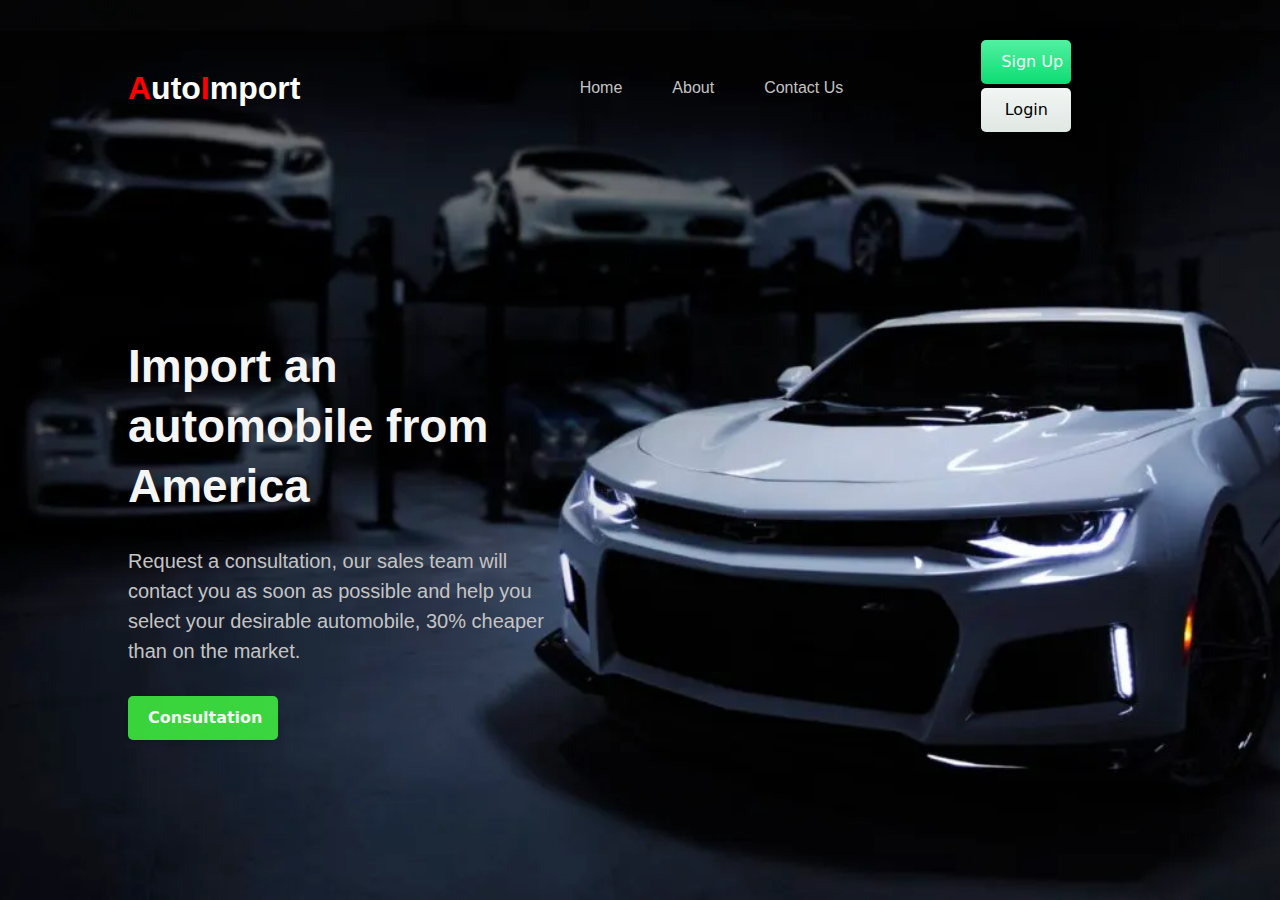
<file: index.html>
<!DOCTYPE html>
<html lang="en">
<head>
    <meta charset="UTF-8">
    <title>Car</title>
  <link rel="stylesheet" href="css/style.css">
  <link rel="stylesheet" href="https://cdnjs.cloudflare.com/ajax/libs/font-awesome/6.3.0/css/all.min.css" integrity="sha512-SzlrxWUlpfuzQ+pcUCosxcglQRNAq/DZjVsC0lE40xsADsfeQoEypE+enwcOiGjk/bSuGGKHEyjSoQ1zVisanQ==" crossorigin="anonymous" referrerpolicy="no-referrer" />
</head>
<body>
<div class="bg_image">
   <div class="container">
     <nav class="navbar">
       <div class="row">
         <div class="brand col-3">
           <h1>
             <span>A</span>uto<span>I</span>mport
           </h1>

         </div>

         <div class="col-2">
         </div>

         <div class="menu col-5">

           <ul>
             <li>
               <a href="index.html">
                 Home
               </a>
             </li>

             <li>
               <a href="about.html">
                 About
               </a>
             </li>

             <li>
               <a href="contact.html">
                 Contact Us
               </a>
             </li>

           </ul>

         </div>

         <div class="col-2">
             <a href="signup.html" target="_blank" class="button bg_color_btn">Sign Up</a>

             <a href="login.html" target="_blank" class="button bg_color_btn">Login</a>
         </div>

       </div>
     </nav>

     <div class="our_job">

      <div class="title col-5">
        <h2>
          Import an automobile from America
        </h2>
      </div>

       <div class="description col-5">
        <p>
          Request a consultation,
          our sales team will contact you as soon as
          possible and help you select your desirable automobile,
          30% cheaper than on the market.
        </p>
       </div>

       <div class="btn_div">
           <a href="about.html" class="btn bg_color_btn">
             Consultation
           </a>
       </div>

     </div>

   </div>

</div>

</body>
</html>
</file>
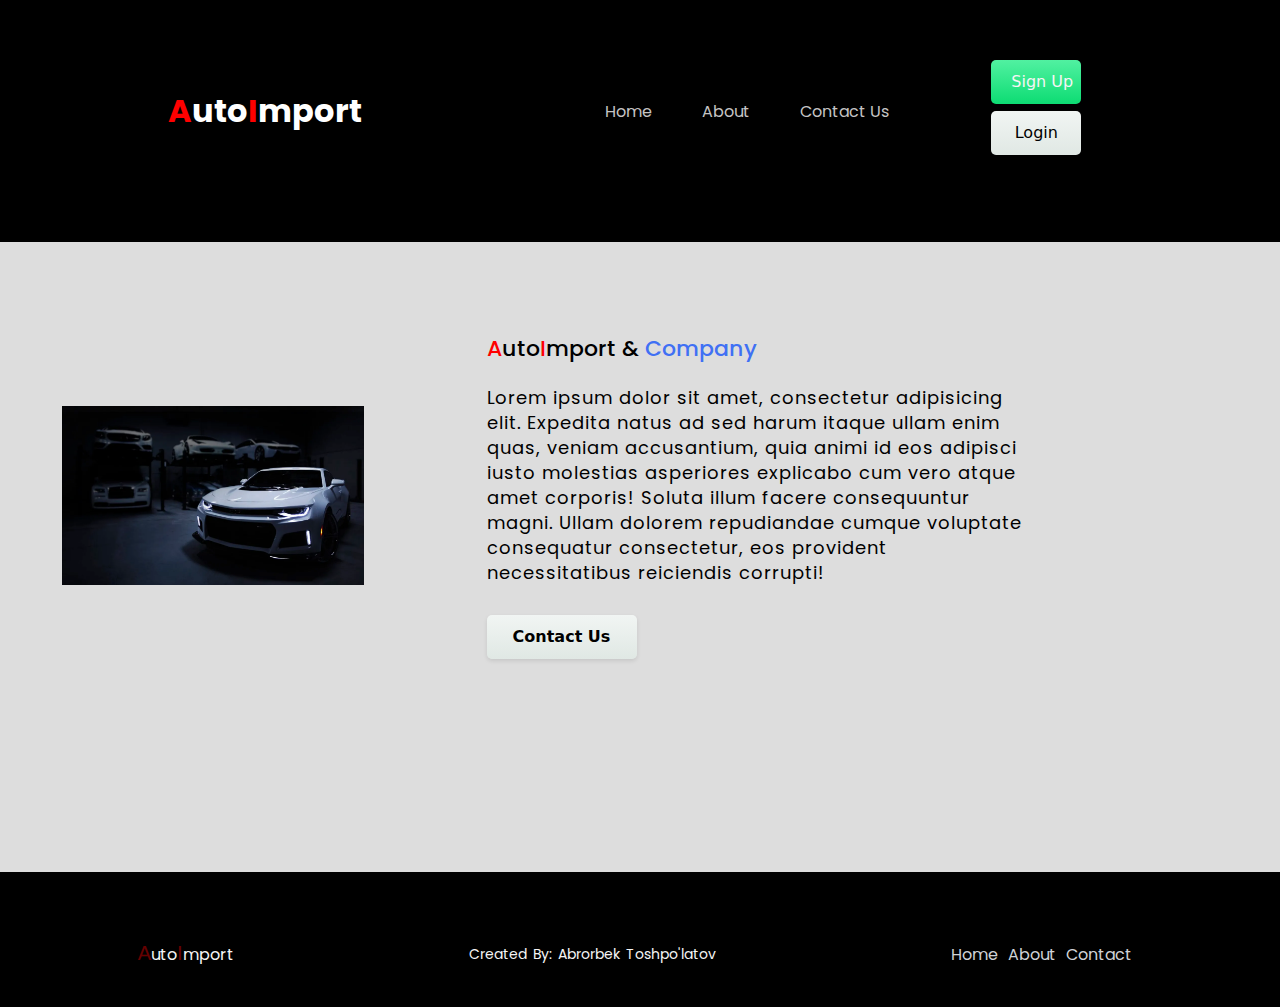
<file: about.html>
<!DOCTYPE html>
<html lang="en">
<head>
    <meta charset="UTF-8">
  <link rel="stylesheet" href="css/style.css">
  <link rel="stylesheet" href="css/contact.css">
    <title>About US</title>
</head>
<body>

<div class="bg_color">
  <div class="container">
    <nav class="navbar">
      <div class="row">
        <div class="brand col-3">
          <h1>
            <span>A</span>uto<span>I</span>mport
          </h1>

        </div>

        <div class="col-2">
        </div>

        <div class="menu col-5">

          <ul>
            <li>
              <a href="index.html">
                Home
              </a>
            </li>

            <li>
              <a href="about.html">
                About
              </a>
            </li>

            <li>
              <a href="contact.html">
                Contact Us
              </a>
            </li>

          </ul>

        </div>

        <div class="col-2">
          <a href="signup.html" target="_blank" class="button">Sign Up</a>

          <a href="login.html" target="_blank" class="button">Login</a>
        </div>

      </div>
    </nav>
  </div>
</div>

<section class="about-us">
  <div class="about">
    <img src="img/car.jpg" class="pic">
    <div class="text">
      <h5><span>A</span>uto<span>I</span>mport & <span>Company</span></h5>
      <p>Lorem ipsum dolor sit amet, consectetur adipisicing elit. Expedita natus ad sed harum itaque ullam enim quas, veniam accusantium, quia animi id eos adipisci iusto molestias asperiores explicabo cum vero atque amet corporis! Soluta illum facere consequuntur magni. Ullam dolorem repudiandae cumque voluptate consequatur consectetur, eos provident necessitatibus reiciendis corrupti!</p>
      <div class="data">
        <a href="contact.html" class="btn">Contact Us</a>
      </div>
    </div>
  </div>
</section>

<footer>
  <div class="footer-bottom">
    <div class="row footer-row">
      <div>
        <p>
          <a href="index.html"><span>A</span>uto<span>I</span>mport</a>  </p>
      </div>
      <div class="">
        <p>Created by: Abrorbek Toshpo'latov</p>
      </div>
      <div class="footer-menu">
        <ul class="f-menu">
          <li><a href="index.html">Home</a></li>
          <li><a href="about.html">About</a></li>
          <li><a href="contact.html">Contact</a></li>
        </ul>
      </div>
    </div>
  </div>

</footer>
</body>
</html>
</file>
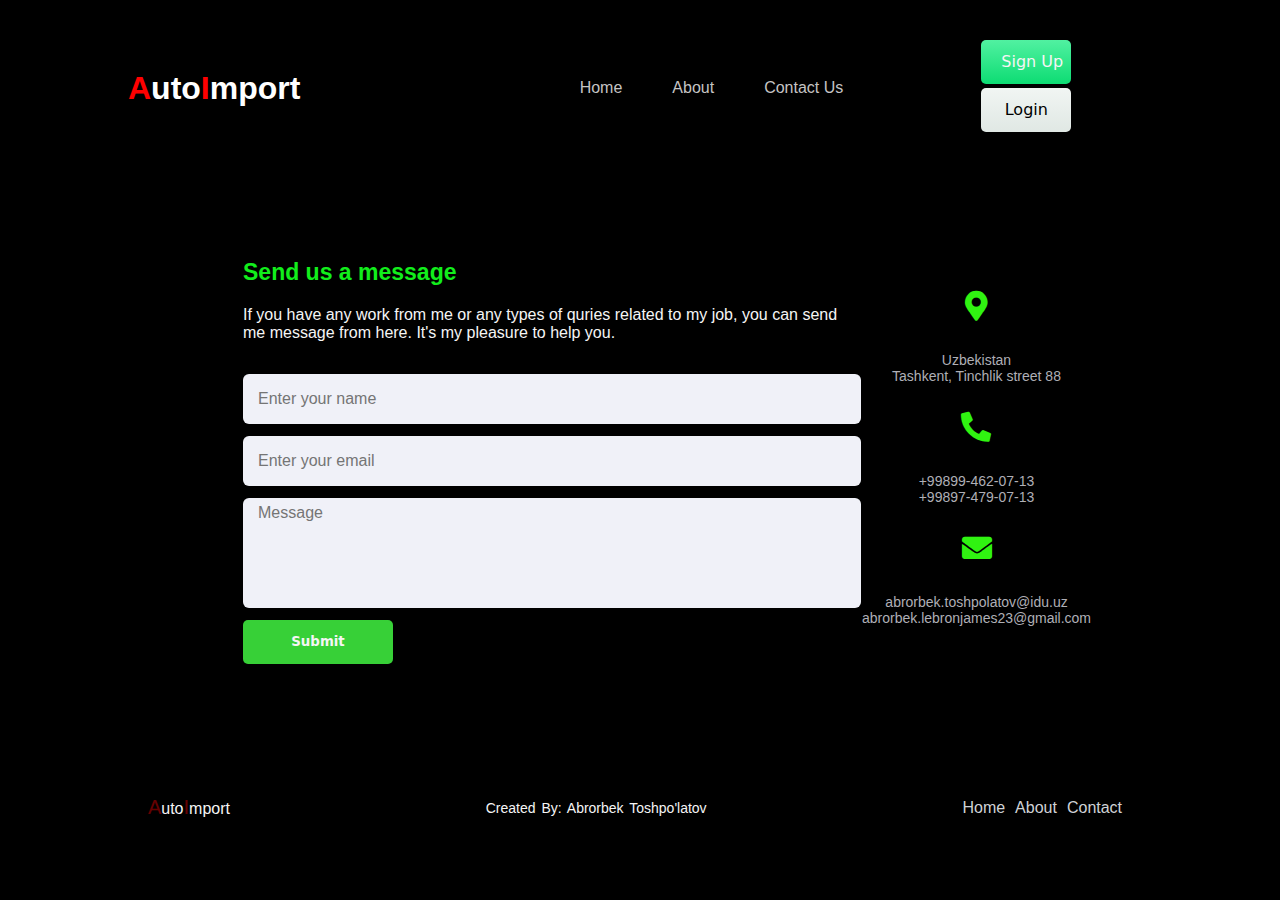
<file: contact.html>
<!DOCTYPE html>
<html lang="en" dir="ltr">
<head>
  <meta charset="UTF-8">
  <link rel="stylesheet" href="css/contact.css">
  <link rel="stylesheet" href="css/style.css">
  <link rel="stylesheet" href="https://cdnjs.cloudflare.com/ajax/libs/font-awesome/5.15.2/css/all.min.css"/>
  <meta name="viewport" content="width=device-width, initial-scale=1.0">
  <title>Contact</title>
</head>
<body>
<div class="bg-color">
  <div class="container-1">
    <nav class="navbar">
      <div class="row">
        <div class="brand col-3">
          <h1>
            <span>A</span>uto<span>I</span>mport
          </h1>

        </div>

        <div class="col-2">
        </div>

        <div class="menu col-5">

          <ul>
            <li>
              <a href="index.html">
                Home
              </a>
            </li>

            <li>
              <a href="about.html">
                About
              </a>
            </li>

            <li>
              <a href="contact.html">
                Contact Us
              </a>
            </li>

          </ul>

        </div>

        <div class="col-2">
          <a href="signup.html" target="_blank" class="button">Sign Up</a>

          <a href="login.html" target="_blank" class="button">Login</a>
        </div>

      </div>
    </nav>
  </div>
</div>
<div class="body-1">
  <div class="container">
    <div class="content">
      <div class="right-side">
        <div class="topic-text">Send us a message</div>
        <p>If you have any work from me or any types of quries related to my job, you can send me message from here. It's my pleasure to help you.</p>
        <form action="#">
          <div class="input-box">
            <input type="text" placeholder="Enter your name">
          </div>
          <div class="input-box">
            <input type="email" placeholder="Enter your email">
          </div>
          <div class="input-box message-box">
            <textarea name="message" id="message" placeholder="Message" cols="30" rows="10"></textarea>
          </div>
          <div>
            <input type="button" class="btn bg_color_btn" value="Submit" >
          </div>
        </form>
      </div>
      <div class="left-side">
        <div class="address details">
          <i class="fas fa-map-marker-alt"></i>
          <div class="topic">Address</div>
          <div class="text-one">Uzbekistan</div>
          <div class="text-two">Tashkent, Tinchlik street 88</div>
        </div>
        <div class="phone details">
          <i class="fas fa-phone-alt"></i>
          <div class="topic">Phone</div>
          <div class="text-one">+99899-462-07-13</div>
          <div class="text-two">+99897-479-07-13</div>
        </div>
        <div class="email details">
          <i class="fas fa-envelope"></i>
          <div class="topic">Email</div>
          <div class="text-one">
            <a href="mailto:abrorbek.toshpolatov@idu.uz">
              abrorbek.toshpolatov@idu.uz
            </a>
          </div>
          <div class="text-two">
            <a href="mailto:abrorbek.lebronjames23@gmail.com">
              abrorbek.lebronjames23@gmail.com
            </a>
          </div>
        </div>
      </div>
    </div>
  </div>
</div>
<footer>
  <div class="footer-bottom">
   <div class="row footer-row">
     <div>
       <p>
         <a href="index.html"><span>A</span>uto<span>I</span>mport</a>
       </p>
     </div>
     <div class="">
       <p>Created by: Abrorbek Toshpo'latov</p>
     </div>
     <div class="footer-menu">
       <ul class="f-menu">
         <li><a href="index.html">Home</a></li>
         <li><a href="about.html">About</a></li>
         <li><a href="contact.html">Contact</a></li>
       </ul>
     </div>
   </div>
  </div>

</footer>
</body>
</html>
</file>
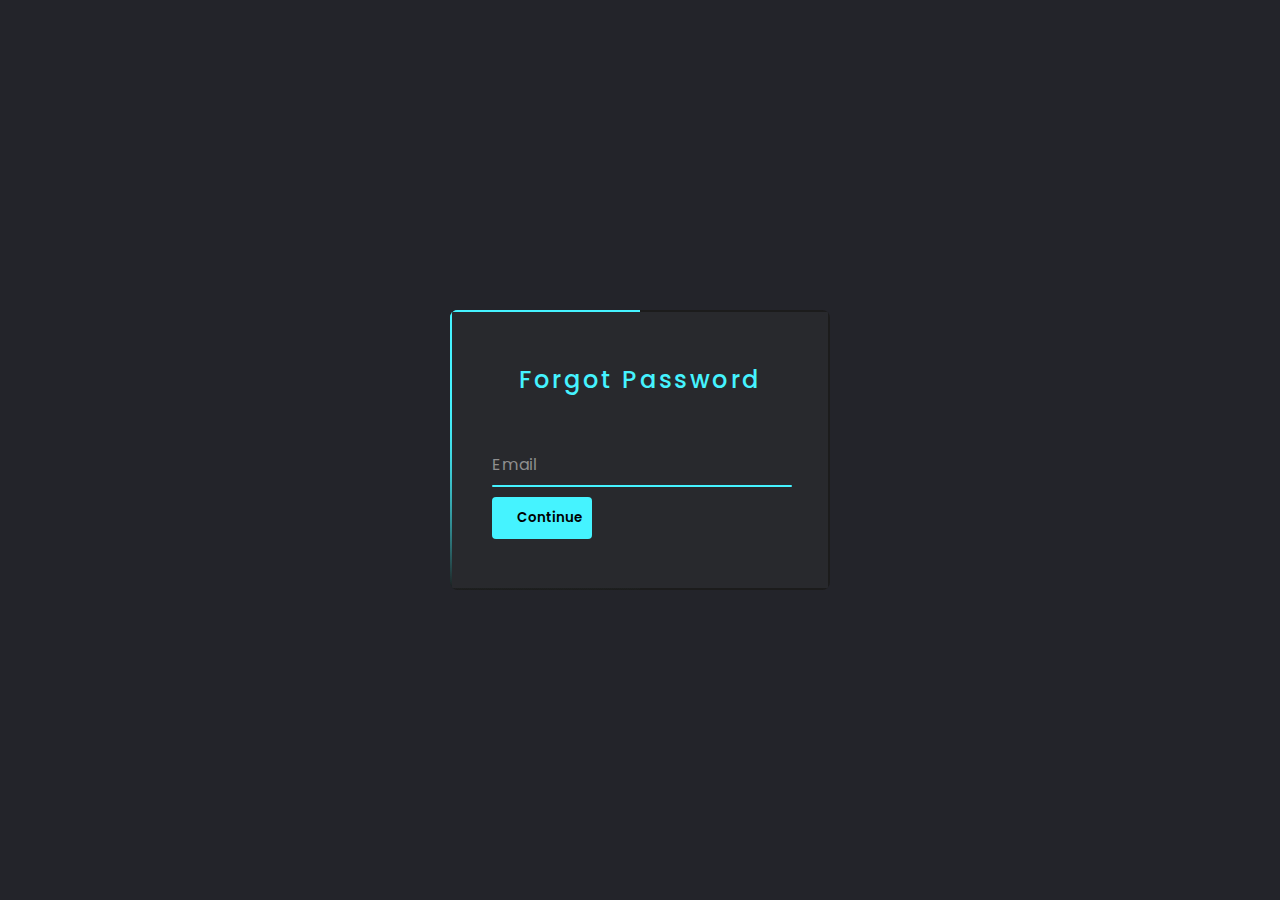
<file: forgot.html>
<!DOCTYPE html>
<html lang="en">
<head>
    <meta charset="UTF-8">
    <link rel="stylesheet" href="css/login.css">
    <title>Forgot Password</title>
</head>
<body>
<div class="box box-2">
    <form action="#" class="form">
        <h2>Forgot Password</h2>
        <div class="inputBox">
            <input type="email" required="required">
            <span>Email</span>
            <i></i>
        </div>
        <input type="submit" value="Continue">
    </form>

</div>
</body>
</html>
</file>
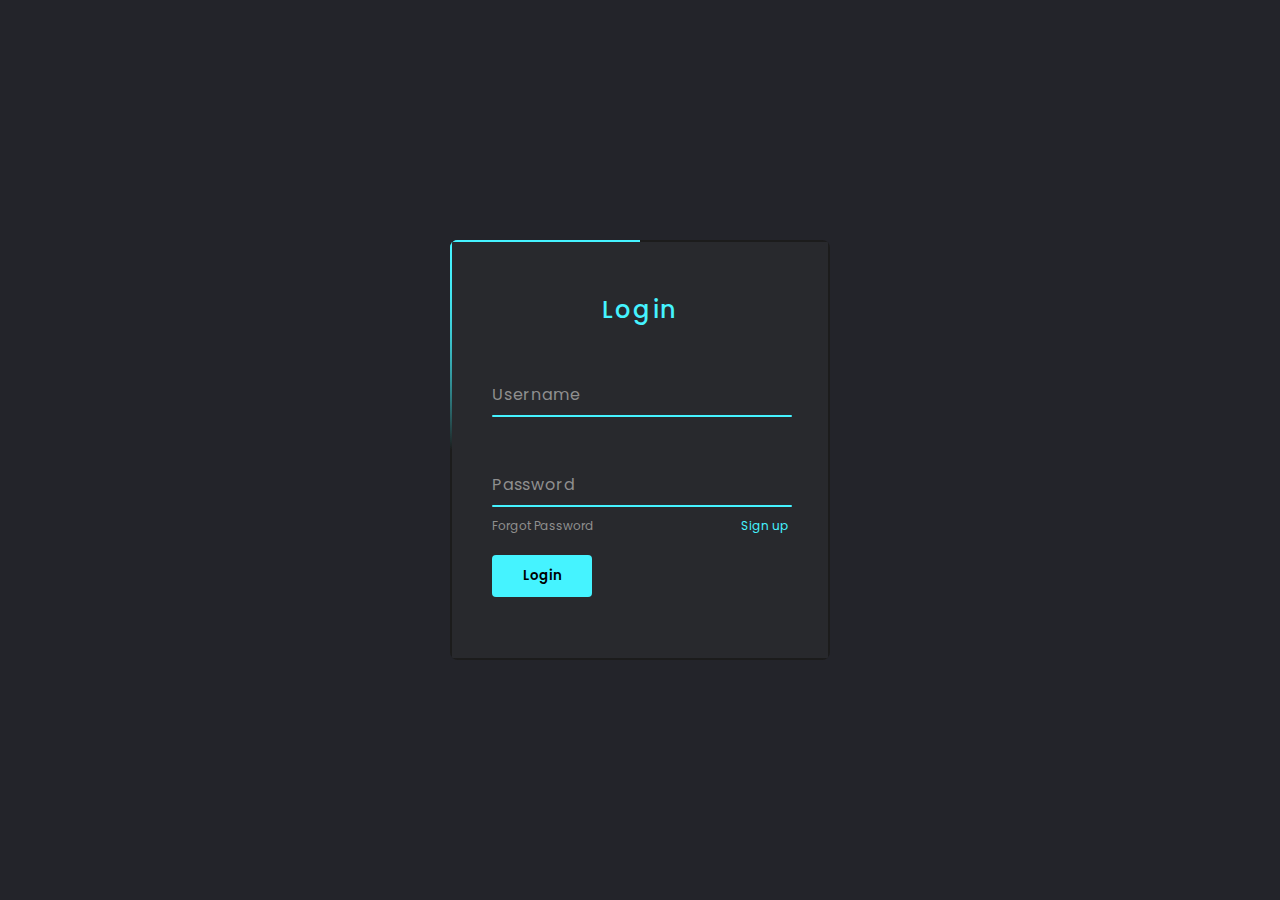
<file: login.html>
<!DOCTYPE html>
<html lang="en">
<head>
  <meta charset="UTF-8">
  <link rel="stylesheet" href="css/login.css">
  <title>Log in</title>
</head>
<body>
<div class="box">
  <form action="#" class="form">
    <h2>Login</h2>
    <div class="inputBox">
      <input type="text" required="required">
      <span>Username</span>
      <i></i>
    </div>
    <div class="inputBox">
      <input type="password" required="required">
      <span>Password</span>
      <i></i>
    </div>
    <div class="links">
      <a href="forgot.html">
        Forgot Password
      </a>
      <a href="signup.html" target="_blank">
        Sign up
      </a>
    </div>
    <input type="submit" value="Login">
  </form>

</div>
</body>
</html>
</file>
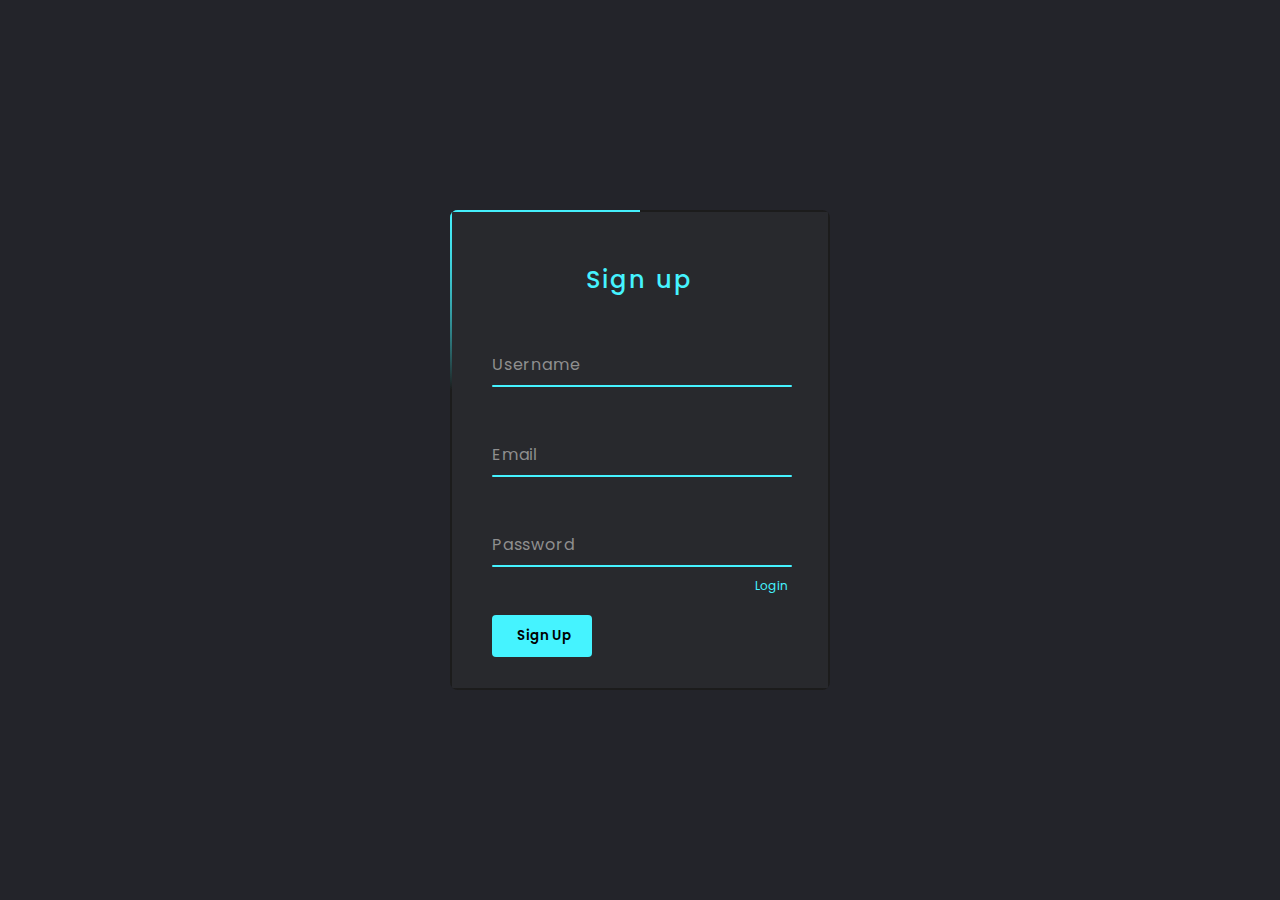
<file: signup.html>
<!DOCTYPE html>
<html lang="en">
<head>
  <meta charset="UTF-8">
  <link rel="stylesheet" href="css/login.css">
  <title>Sign up</title>
</head>
<body>
<div class="box box-1">
  <form action="#" class="form">
    <h2>Sign up</h2>
    <div class="inputBox">
      <input type="text" required="required">
      <span>Username</span>
      <i></i>
    </div>

    <div class="inputBox">
      <input type="email" required="required">
      <span>Email</span>
      <i></i>
    </div>
    <div class="inputBox">
      <input type="password" required="required">
      <span>Password</span>
      <i></i>
    </div>
    <div class="links">
     <p></p>
      <a href="login.html"  target="_blank">
        Login
      </a>
    </div>
    <input type="submit" value="Sign Up">
  </form>

</div>
</body>
</html>
</file>
<file: css/style.css>
*{
    margin: 0;
    padding: 0;
    box-sizing: border-box;
    font-family: sans-serif;
}

:root{
    --white-color: #c5c4c4;
}
.container{
    margin-left: 10%;
    margin-right: 10%;
}
.bg_image{
    background-image: url("../img/car.jpg");
    background-repeat: no-repeat;
    background-attachment: fixed;
    background-size: cover;
    background-position: center;
    width: 100%;
    height: 100vh;
}
.navbar{
    padding-top: 40px;
    padding-bottom: 50px;
}
.bg_color{
    background: black;
}
.brand h1{
    cursor: pointer;
    color: white;
}
.brand h1 span{
    color: red;
}
.menu{
    display: flex;
}
.menu ul{
    list-style-type: none;
    display: flex;
    flex-wrap: wrap;
    flex-direction: row;
    align-content: flex-start;
    justify-content: space-around;
    align-items: center;
}
.menu ul li{
    margin-left: 25px;
    margin-right: 25px;
}
.menu ul li a {
    cursor: pointer;
    text-decoration: none;
    color: var(--white-color);
}
.menu ul li a:hover {
    cursor: pointer;
    text-decoration: none;
    color: whitesmoke;
}
.our_job{
    margin-top: 150px;
}
.title h2{
    color:whitesmoke;
    font-size: 46px;
    line-height: 60px;
}
.description{
    margin-top: 30px;
}
.description p{
    font-size: 20px;
    line-height: 30px;
    color: var(--white-color);
}
.btn_div{
    margin-top: 30px;
}
.btn{
    background-color: initial;
    background-image: linear-gradient(-180deg, #f1f5f3, #e0e8e4);
    border-radius: 5px;
    box-shadow: rgb(0 0 0 / 10%) 0 2px 4px;
    color: #FFFFFF;
    cursor: pointer;
    display: inline-block;
    font-family: Inter,-apple-system,system-ui,Roboto,"Helvetica Neue",Arial,sans-serif;
    height: 44px;
    line-height: 44px;
    outline: 0;
    padding: 0 20px;
    pointer-events: auto;
    position: relative;
    text-align: center;
    width: 150px;
    z-index: 9;
    border: 0;
}
.btn {
    text-decoration: none;
    color: black;
    font-weight: bold;
    transition: 0.5s;
}
.bg_color_btn{
    color: whitesmoke;
    background: rgba(65, 248, 65, 0.84);
}
.btn:hover{
    font-size: 20px;
    color: whitesmoke;
    background-color: initial;
    background-image: linear-gradient(-180deg, #02ea79, #04ff53);
}
.button{
    color: whitesmoke;
    background-color: initial;
    background-image: linear-gradient(-180deg, #51f1a1, #0ddc73);
    border-radius: 5px;
    box-shadow: rgb(0 0 0 / 10%) 0 2px 4px;
    cursor: pointer;
    display: inline-block;
    font-family: Inter,-apple-system,system-ui,Roboto,"Helvetica Neue",Arial,sans-serif;
    height: 44px;
    line-height: 44px;
    outline: 0;
    overflow: hidden;
    padding: 0 20px;
    pointer-events: auto;
    position: relative;
    text-align: center;
    touch-action: manipulation;
    white-space: nowrap;
    width: 90px;
    text-decoration: none;
    z-index: 9;
    border: 0;
}
.button:nth-child(2){
    color: black;
    background-color: initial;
    background-image: linear-gradient(-180deg, #f1f5f3, #e0e8e4);
}
.button:hover{
    color: black;
    background-color: initial;
    background-image: linear-gradient(-180deg, #f1f5f3, #e0e8e4);
}
.button:nth-child(2):hover{
    color: whitesmoke;
    background-color: initial;
    background-image: linear-gradient(-180deg, #51f1a1, #0ddc73);
}
.row{
    display: flex;
    align-items: center;
}
.col-1{
    flex: 0 0 auto;
    width: 8.3%;
}
.col-2{
    flex: 0 0 auto;
    width: 16.66666667%;
}
.col-3{
    flex: 0 0 auto;
    width: 25%;
}
.col-4{
    flex: 0 0 auto;
    width: 33.333333%;
}
.col-4{
    flex: 0 0 auto;
    width: 33.333333%;
}
.col-5{
    flex: 0 0 auto;
    width: 41.666667%;
}
.col-6{
    flex: 0 0 auto;
    width: 50%;
}
.col-7{
    flex: 0 0 auto;
    width: 58.33333%;
}
.col-8{
    flex: 0 0 auto;
    width: 66.6666667%;
}
.col-12{
    flex: 0 0 auto;
    width: 100%;
}
.about-us{
    height: 70vh;
    width: 100%;
   padding-top: 90px;
    background: #ddd;
}
.pic{
    height: auto;
    width:  302px;
}
.about{
    width: 1130px;
    max-width: 85%;
    /*margin: 0 auto;*/
    display: flex;
    align-items: center;
    justify-content: space-around;
}
.text{
    width: 540px;
}
.text h2{
    font-size: 90px;
    font-weight: 600;
    margin-bottom: 10px;

}
.text h5{
    font-size: 22px;
    font-weight: 500;
    margin-bottom: 20px;
}
.text h5 span:nth-child(1){
    color: red;
}
.text h5 span:nth-child(2){
    color: red;
}
span{
    color: #4070f4;
}
.text p{
    font-size: 18px;
    line-height: 25px;
    letter-spacing: 1px;
}
.data{
    margin-top: 30px;
}
.footer-bottom{
    background: #000;
    width: 100vw;
    padding: 20px;
    padding-bottom: 40px;
    text-align: center;
}
.footer-bottom p{
    float: left;
    font-size: 14px;
    color: whitesmoke;
    word-spacing: 2px;
    text-transform: capitalize;
}
.footer-bottom p a{
    color:whitesmoke;
    font-size: 16px;
    text-decoration: none;
}
.footer-bottom span{
    text-transform: uppercase;
    opacity: .4;
    font-weight: 200;
}
.footer-row{
    justify-content: space-around;
}
.footer-menu{
    float: right;

}
.footer-menu ul{
    display: flex;
}
.footer-menu ul li{
    padding-right: 10px;
    display: block;
}
.footer-menu ul li a{
    color: #cfd2d6;
    text-decoration: none;
}
.footer-menu ul li a:hover{
    color: #27bcda;
}
.footer-bottom p a span{
    color: red;
    font-family: sans-serif;
    font-size: 20px;
}
footer{
    padding-top: 50px;
}
</file>
<file: css/contact.css>
@import url('https://fonts.googleapis.com/css2?family=Poppins:wght@200;300;400;500;600;700&display=swap');
*{
    margin: 0;
    padding: 0;
    box-sizing: border-box;
    font-family: "Poppins" , sans-serif;
}
body{
    background: black;
}
.body-1{
    min-height: 60vh;
    width: 100%;
    background: black;
    display: flex;
    align-items: center;
    justify-content: center;
}
.container-1{
    margin-left: 10%;
    margin-right: 10%;
}
.bg-color{
    background-color: black;
}
.container{
    width: 85%;
    background: black;
    border-radius: 6px;
    padding: 20px 60px 30px 40px;
    box-shadow: 0 5px 10px rgba(0, 0, 0, 0.2);
}
.container .content{
    display: flex;
    align-items: center;
    justify-content: space-between;
}
.container .content .left-side{
    width: 25%;
    height: 100%;
    display: flex;
    flex-direction: column;
    align-items: center;
    justify-content: center;
    margin-top: 15px;
    position: relative;
}
.content .left-side .details{
    margin: 14px;
    text-align: center;
}
.content .left-side .details i{
    font-size: 30px;
    color: #30f311;
    margin-bottom: 10px;
}
.content .left-side .details .topic{
    font-size: 18px;
    font-weight: 500;
}
.content .left-side .details .text-one,
.content .left-side .details .text-two{
    font-size: 14px;
    color: #afafb6;
}
.content .left-side .details .text-two a{
    font-size: 14px;
    text-decoration: none;
    color: #afafb6;
}
.content .left-side .details .text-one a{
    font-size: 14px;
    text-decoration: none;
    color: #afafb6;
}
.container .content .right-side{
    width: 75%;
    margin-left: 75px;
}
.content .right-side .topic-text{
    font-size: 23px;
    font-weight: 600;
    color: #12ee1c;
    padding: 20px 20px 20px 0;
}
.right-side .input-box{
    height: 50px;
    width: 100%;
    margin: 12px 0;
}
.right-side p{
    padding-bottom: 20px ;
    color: whitesmoke;
}
.right-side .input-box input,
.right-side .input-box textarea{
    height: 100%;
    width: 100%;
    border: none;
    outline: none;
    font-size: 16px;
    background: #F0F1F8;
    border-radius: 6px;
    padding: 0 15px;
    resize: none;
}
.right-side .message-box{
    min-height: 110px;
}
.right-side .input-box textarea{
    padding-top: 6px;
}
.right-side .button-2{
    display: inline-block;
    margin-top: 12px;
}
.right-side .button-2 input[type="button"]{
    color: #fff;
    font-size: 18px;
    outline: none;
    border: none;
    padding: 8px 16px;
    border-radius: 6px;
    background: #3e2093;
    cursor: pointer;
    transition: all 0.3s ease;
}
.button-2 input[type="button"]:hover{
    background: #5029bc;
}
</file>
<file: css/login.css>
@import url('https://fonts.googleapis.com/css2?family=Poppins:wght@300;400;500;600;700;800;900&display=swap');

*
{
    margin: 0;
    padding: 0;
    box-sizing: border-box;
    font-family: 'Poppins', sans-serif;
}
body {
    display: flex;
    justify-content: center;
    align-items: center;
    min-height: 100vh;
    background: #23242a;
}
.box{
    position: relative;
    width: 380px;
    height: 420px;
    background: #1c1c1c;
    border-radius: 8px;
    overflow: hidden;
}
.box-1{
    height: 480px;
}
.box-2{
    height: 280px;
}
.box:before{
    content: '';
    position: absolute;
    top: -50%;
    left: -50%;
    width: 380px;
    height: 420px;
    background: linear-gradient(0deg,transparent,#45f3ff,#45f3ff);
    transform-origin: bottom right;
    animation: animate 6s linear infinite;

}
.box:after{
    content: '';
    position: absolute;
    top: -50%;
    left: -50%;
    width: 380px;
    height: 420px;
    background: linear-gradient(0deg,transparent,#45f3ff,#45f3ff);
    transform-origin: bottom right;
    animation: animate 6s linear infinite;
    animation-delay: -3s;
}
@keyframes animate {
    0%{
        transform: rotate(0deg);
    }
    100%{
        transform: rotate(360deg);
    }
}
.form{
    position: absolute;
    inset: 2px;
    border: 8px;
    background: #28292d;
    z-index: 10;
    padding: 50px 40px;
    display: flex;
    flex-direction: column;
}
.form h2{
    color: #45f3ff;
    text-align: center;
    font-weight: 500;
    letter-spacing: 0.1em;

}
.inputBox{
    position: relative;
    width: 300px;
    margin-top: 35px;

}
.inputBox input{
    position: relative;
    width: 100%;
    padding: 20px 10px 10px;
    background: transparent;
    border: none;
    outline: none;
    color: #23242a;
    font-size: 1em;
    letter-spacing: 0.05em;
    z-index: 10;
}
.inputBox span{
    position: absolute;
    left: 0;
    padding: 20px 0px 10px;
    font-size: 1em;
    color: #8f8f8f;
    pointer-events: none;
    letter-spacing: 0.05em;
    transition: 0.5s;


}
.inputBox input:valid ~ span,
.inputBox input:focus ~ span{
    color: #45f3ff;
    transform:translateX(0px) translateY(-34px);
    font-size: 0.75em;
}

.inputBox i{
    position: absolute;
    left: 0;
    bottom: 0;
    width: 100%;
    height: 2px;
    background: #45f3ff;
    border-radius: 4px;
    transition: 0.5s;
    pointer-events: none;
    z-index: 9;
}
.inputBox input:valid ~ i,
.inputBox input:focus ~ i
{
    height: 44px;
}
.links{
    display: flex;
    justify-content: space-between;
}
.links-1 a{
   float: right;
}
.links a{
    margin: 10px 0;
    font-size: 0.75em;
    color: #8f8f8f;
    text-decoration: none;
}
.links a:hover,
.links a:nth-child(2){
    color: #45f3ff;
}
input[type=submit]{
    border: none;
    outline: none;
    background: #45f3ff;
    padding: 11px 25px;
    width: 100px;
    margin-top: 10px;
    border-radius: 4px;
    font-weight: 600;
    cursor: pointer;
}
input[type=submit]:active{
    opacity: 0.8;
}
</file>
